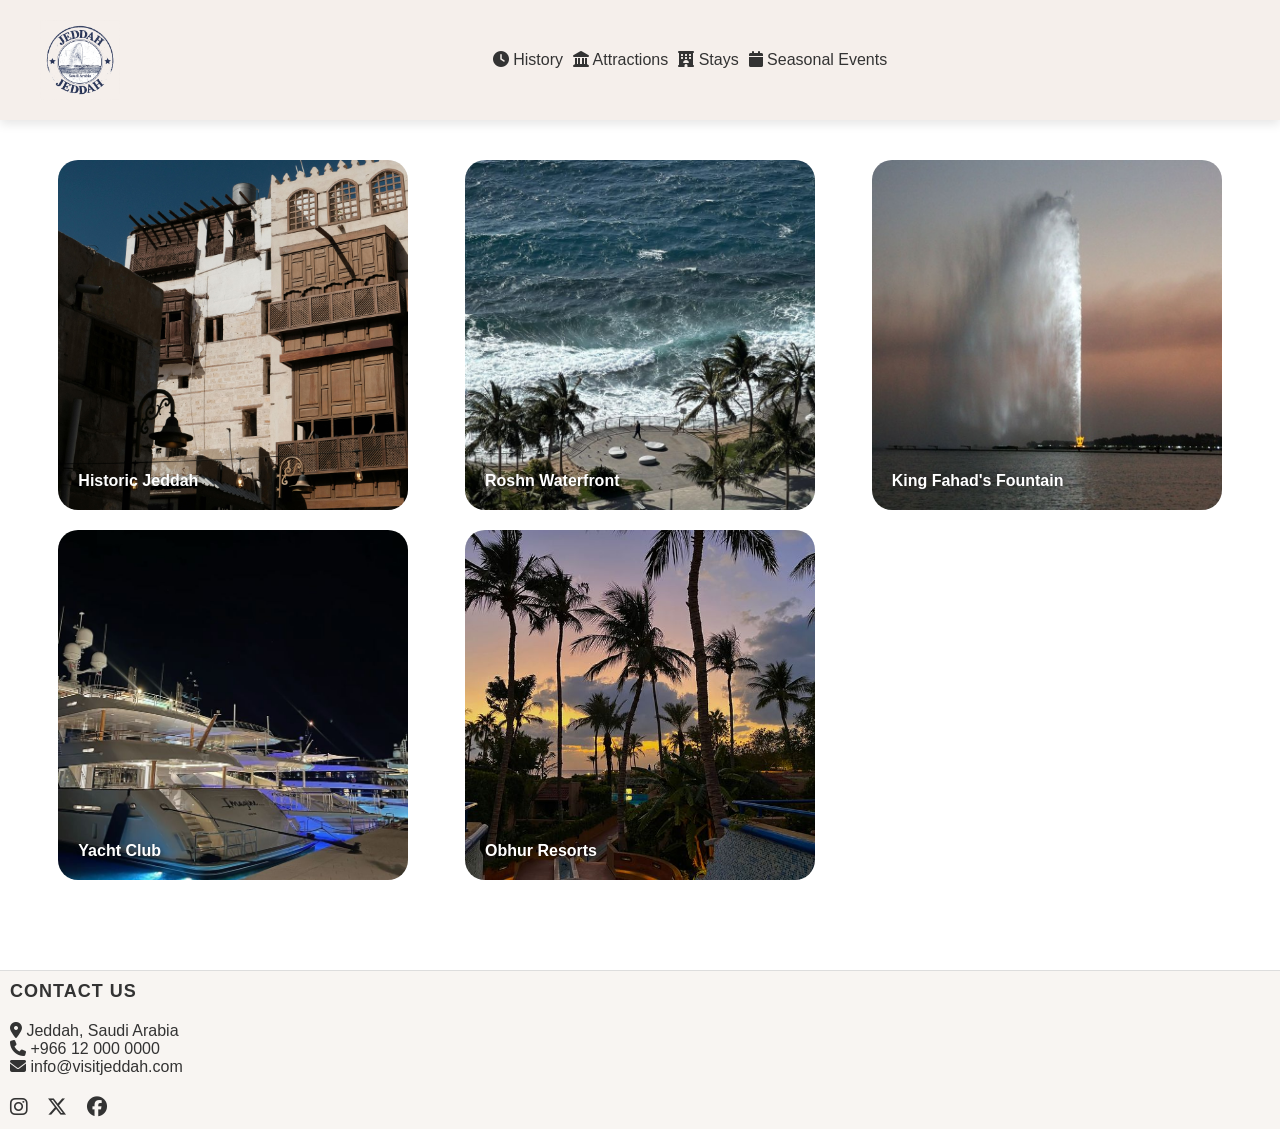
<file: HTML/attractions.html>
<!DOCTYPE html>
<html lang="en">
<head>
    <meta charset="UTF-8">
    <meta name="viewport" content="width=device-width, initial-scale=1.0">
    <title>Visit Jeddah</title> 
    <link rel="stylesheet" href="../CSS/style.css">
    <link rel="stylesheet" href="https://cdnjs.cloudflare.com/ajax/libs/font-awesome/6.5.0/css/all.min.css">
    <link rel="icon" href="../pictures/logo2.png" type="image/x-icon">
</head>

<body>
  <header class="navbar">
        <div class="logo-container">
        <img src="../pictures/logo2.png" alt="Logo">
  </div>
        <nav class="nav-links">
            <a href="history.html" class="card">
            <i class="fa-solid fa-clock"></i>
            <span>History</span>
            </a>

            <a href="test.html" class="card">
            <i class="fa-solid fa-landmark"></i>
            <span>Attractions</span>
            </a>

            <a href="stays.html" class="card">
            <i class="fa-solid fa-hotel"></i>
            <span>Stays</span>
            </a>
            
            <a href="seasonalEvents.html">
            <i class="fa-solid fa-calendar"></i>
            <span>Seasonal Events</span>
            </a>
            
  </nav>
</header>

  <div class="jeddah-grid">
    <a href=test.html" class="card-link">
      <div class="grid-card" style="background-image: url('../pictures/albald.jpg');">Historic Jeddah</div>
    </a>

    <a href="test.html" class="card-link">
      <div class="grid-card" style="background-image: url('../pictures/corniche.jpeg');">Roshn Waterfront</div>
    </a>

    <a href="test.html" class="card-link">
      <div class="grid-card" style="background-image: url('../pictures/Jeddah\ -\ KSA.jpeg');">King Fahad's Fountain</div>
    </a>
    <a href="test.html" class="card-link">
      <div class="grid-card" style="background-image: url('../pictures/yacht.jpeg');">Yacht Club</div>
    </a>

    <a href="test.html" class="card-link">
      <div class="grid-card" style="background-image: url('../pictures/beach\ in\ jeddah.jpeg');">Obhur Resorts</div>
    </a>
  </div>

<footer class="site-footer">
    <div class="footer-content">
        <div class="footer-section">
            <h4>Contact Us</h4>
            <p><i class="fa-solid fa-location-dot"></i> Jeddah, Saudi Arabia</p>
  
            <p><i class="fa-solid fa-phone"></i> +966 12 000 0000</p>
  
            <p><i class="fa-solid fa-envelope"></i> info@visitjeddah.com</p>
  
        <div class="social-icons">
            <a href="#"><i class="fa-brands fa-instagram"></i></a>
            <a href="#"><i class="fa-brands fa-x-twitter"></i></a>
            <a href="#"><i class="fa-brands fa-facebook"></i></a>
</footer>
</body>
</file>
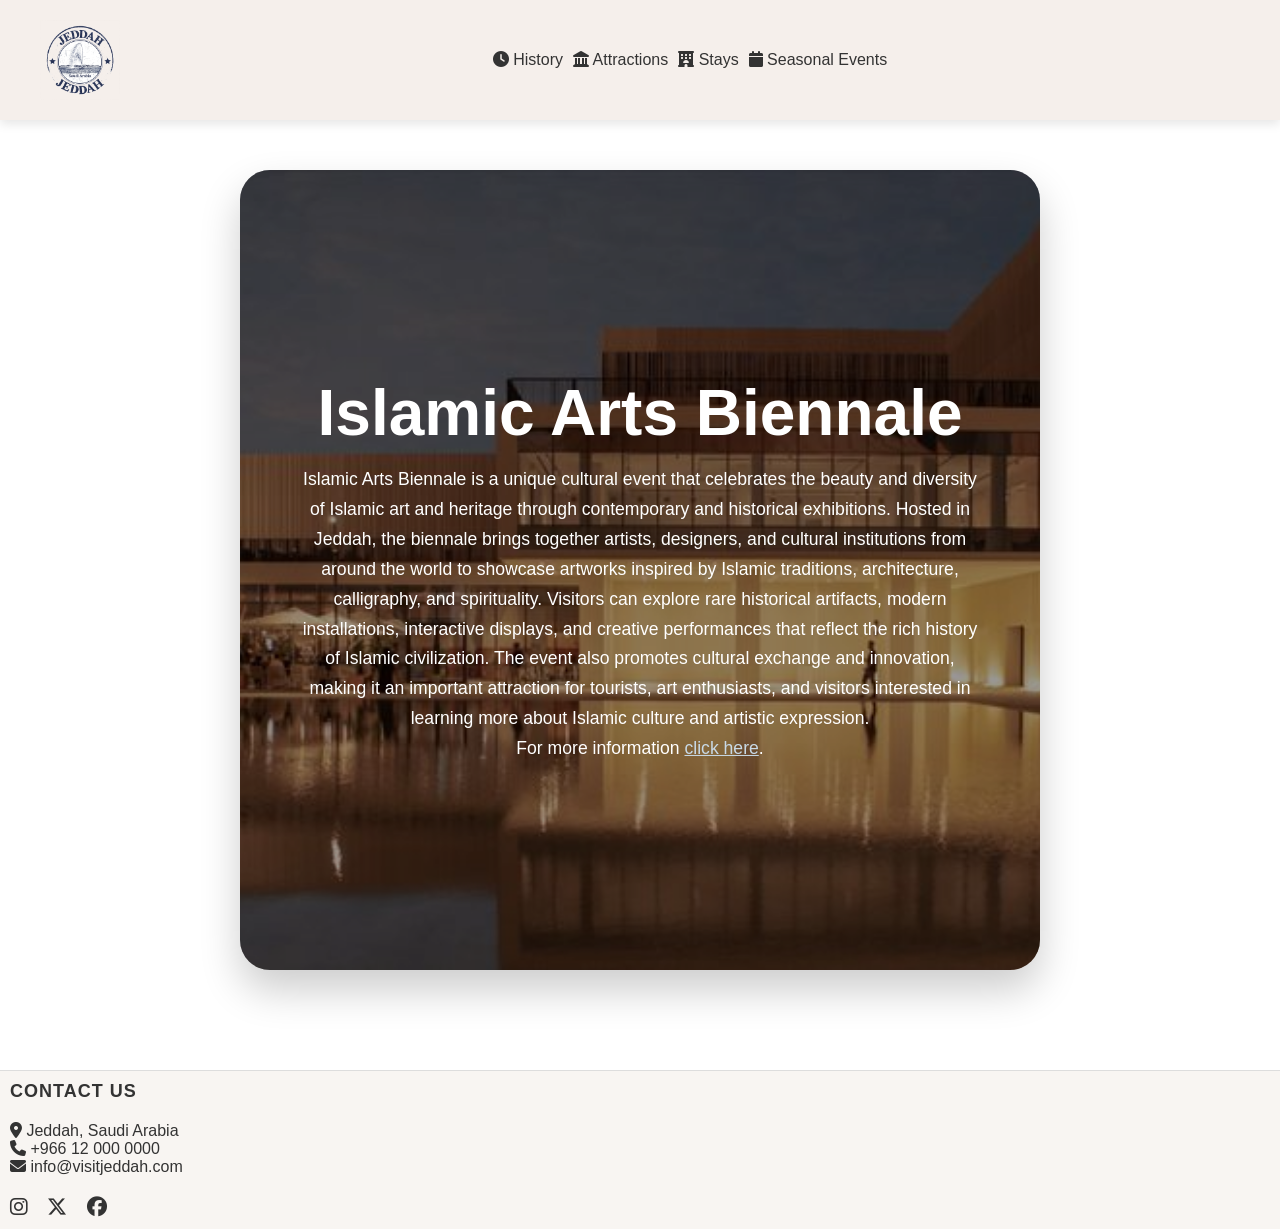
<file: HTML/biennale.html>
<!DOCTYPE html>
<html lang="en">
<head>
    <meta charset="UTF-8">
    <meta name="viewport" content="width=device-width, initial-scale=1.0">
    <title>Visit Jeddah</title>
    <link rel="stylesheet" href="../CSS/style.css">
    <link rel="stylesheet" href="https://cdnjs.cloudflare.com/ajax/libs/font-awesome/6.5.0/css/all.min.css">
    <link rel="icon" href="../pictures/logo2.png" type="image/x-icon">
</head>
<body>
  <header class="navbar">
        <div class="logo-container">
        <img src="../pictures/logo2.png" alt="Logo">
  </div>
        <nav class="nav-links">
            <a href="history.html" class="card">
            <i class="fa-solid fa-clock"></i>
            <span>History</span>
            </a>

            <a href="test.html" class="card">
            <i class="fa-solid fa-landmark"></i>
            <span>Attractions</span>
            </a>

            <a href="stays.html" class="card">
            <i class="fa-solid fa-hotel"></i>
            <span>Stays</span>
            </a>
            
            <a href="seasonalEvents.html">
            <i class="fa-solid fa-calendar"></i>
            <span>Seasonal Events</span>
            </a>

  </nav>
</header>

<section class="h-square">
  <div class="h-bg" style="background-image: url('../pictures/THE\ FIRST\ ISLAMIC\ ARTS\ BIENNAL_.jpeg');">
    <div class="h-text">
    <h1>Islamic Arts Biennale</h1>
    <p>
    Islamic Arts Biennale is a unique cultural event that celebrates the beauty and diversity of Islamic art 
    and heritage through contemporary and historical exhibitions. 
    Hosted in Jeddah, the biennale brings together artists, designers, and cultural institutions 
    from around the world to showcase artworks inspired by Islamic traditions, architecture, calligraphy,
    and spirituality. Visitors can explore rare historical artifacts, modern installations,
    interactive displays, and creative performances that reflect the rich history of Islamic civilization.
    The event also promotes cultural exchange and innovation, making it an important attraction for tourists, 
    art enthusiasts, and visitors interested in learning more about Islamic culture and artistic expression.
    </p>
    <p>
    For more information 
    <a href="https://biennale.org.sa/en/biennales/islamic-arts-biennale/islamic-arts-biennale-2025" target="_blank" style="color: #c8d9e6;">click here</a>.
</p>
    </div>
  </div>
</section>

<footer class="site-footer">
    <div class="footer-content">
        <div class="footer-section">
            <h4>Contact Us</h4>
            <p><i class="fa-solid fa-location-dot"></i> Jeddah, Saudi Arabia</p>
  
            <p><i class="fa-solid fa-phone"></i> +966 12 000 0000</p>
  
            <p><i class="fa-solid fa-envelope"></i> info@visitjeddah.com</p>
  
        <div class="social-icons">
            <a href="#"><i class="fa-brands fa-instagram"></i></a>
            <a href="#"><i class="fa-brands fa-x-twitter"></i></a>
            <a href="#"><i class="fa-brands fa-facebook"></i></a>
</footer>
</body>
</file>
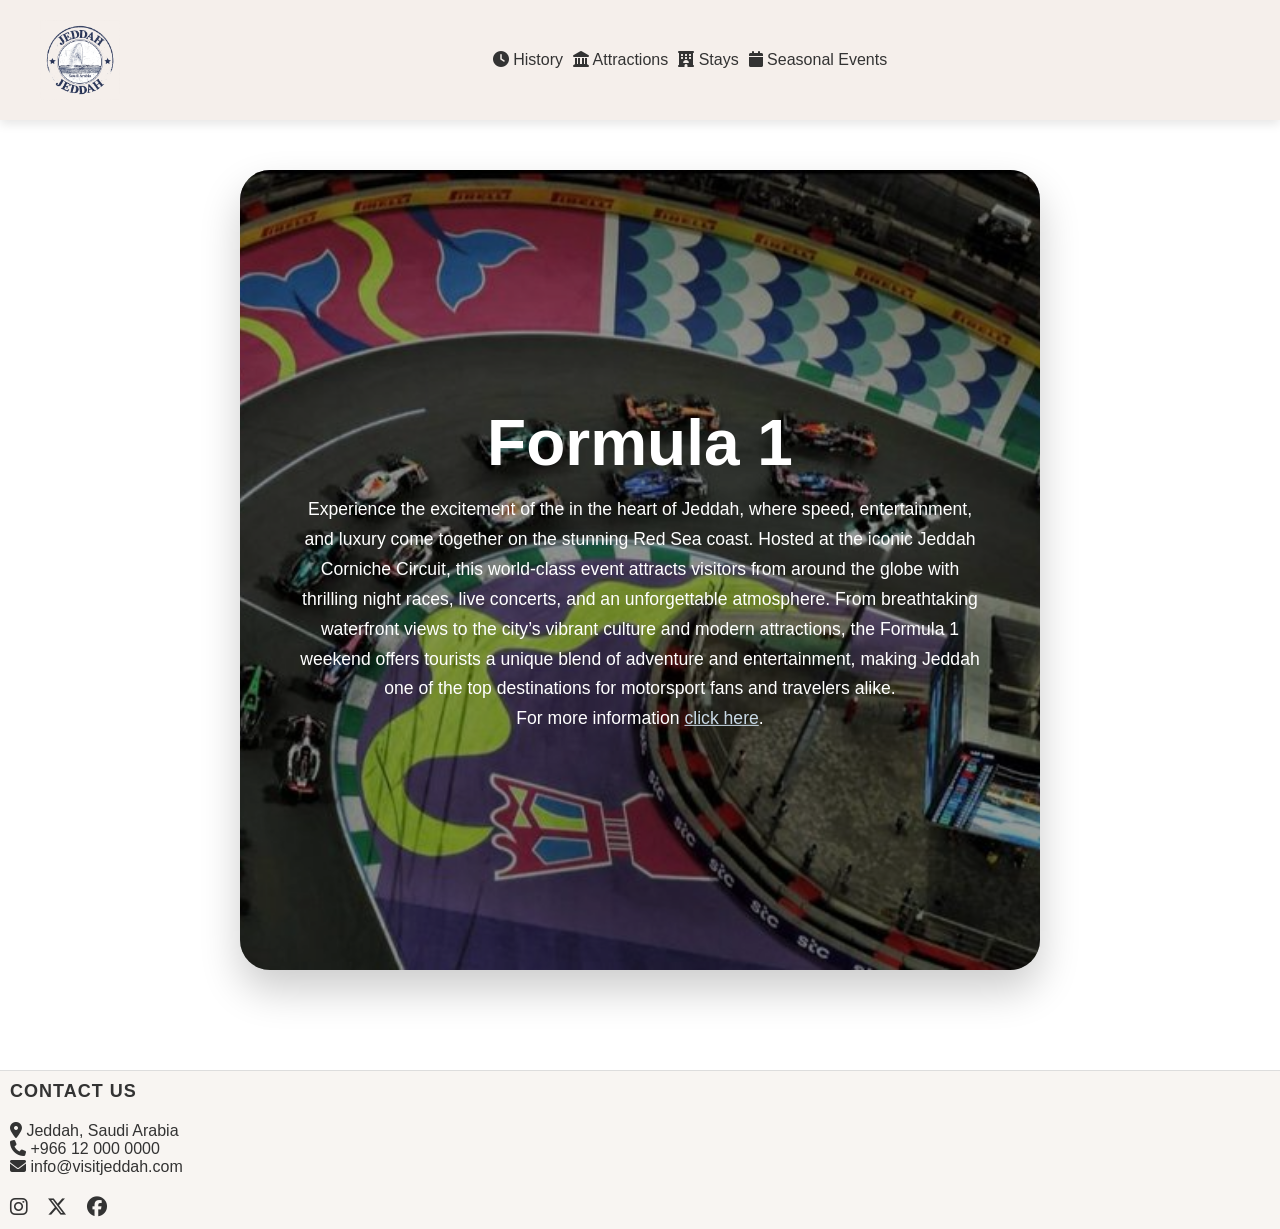
<file: HTML/formula1.html>
<!DOCTYPE html>
<html lang="en">
<head>
    <meta charset="UTF-8">
    <meta name="viewport" content="width=device-width, initial-scale=1.0">
    <title>Visit Jeddah</title>
    <link rel="stylesheet" href="../CSS/style.css">
    <link rel="stylesheet" href="https://cdnjs.cloudflare.com/ajax/libs/font-awesome/6.5.0/css/all.min.css">
    <link rel="icon" href="../pictures/logo2.png" type="image/x-icon">
</head>
<body>
  <header class="navbar">
        <div class="logo-container">
        <img src="../pictures/logo2.png" alt="Logo">
  </div>
        <nav class="nav-links">
            <a href="history.html" class="card">
            <i class="fa-solid fa-clock"></i>
            <span>History</span>
            </a>

            <a href="attractions.html" class="card">
            <i class="fa-solid fa-landmark"></i>
            <span>Attractions</span>
            </a>

            <a href="stays.html" class="card">
            <i class="fa-solid fa-hotel"></i>
            <span>Stays</span>
            </a>
            
            <a href="seasonalEvents.html">
            <i class="fa-solid fa-calendar"></i>
            <span>Seasonal Events</span>
            </a>
  </nav>
</header>

<section class="h-square">
  <div class="h-bg" style="background-image: url('../pictures/formule\ 1\ jeddah.jpeg');">
    <div class="h-text">
    <h1>Formula 1</h1>
    <p>
    Experience the excitement of the  in the heart of Jeddah, where speed, entertainment, and luxury come together
    on the stunning Red Sea coast. Hosted at the iconic Jeddah Corniche Circuit, 
    this world-class event attracts visitors from around the globe with thrilling 
    night races, live concerts, and an unforgettable atmosphere. 
    From breathtaking waterfront views to the city’s vibrant culture and modern attractions,
    the Formula 1 weekend offers tourists a unique blend of adventure and entertainment, 
    making Jeddah one of the top destinations for motorsport fans and travelers alike.
    </p>
    <p>
    For more information 
    <a href="https://saudiarabiangp.com/en" target="_blank" style="color: #c8d9e6;">click here</a>.
</p>
    </div>
  </div>
</section>


<footer class="site-footer">
    <div class="footer-content">
        <div class="footer-section">
            <h4>Contact Us</h4>
            <p><i class="fa-solid fa-location-dot"></i> Jeddah, Saudi Arabia</p>
  
            <p><i class="fa-solid fa-phone"></i> +966 12 000 0000</p>
  
            <p><i class="fa-solid fa-envelope"></i> info@visitjeddah.com</p>
  
        <div class="social-icons">
            <a href="#"><i class="fa-brands fa-instagram"></i></a>
            <a href="#"><i class="fa-brands fa-x-twitter"></i></a>
            <a href="#"><i class="fa-brands fa-facebook"></i></a>
</footer>
</body>
</file>
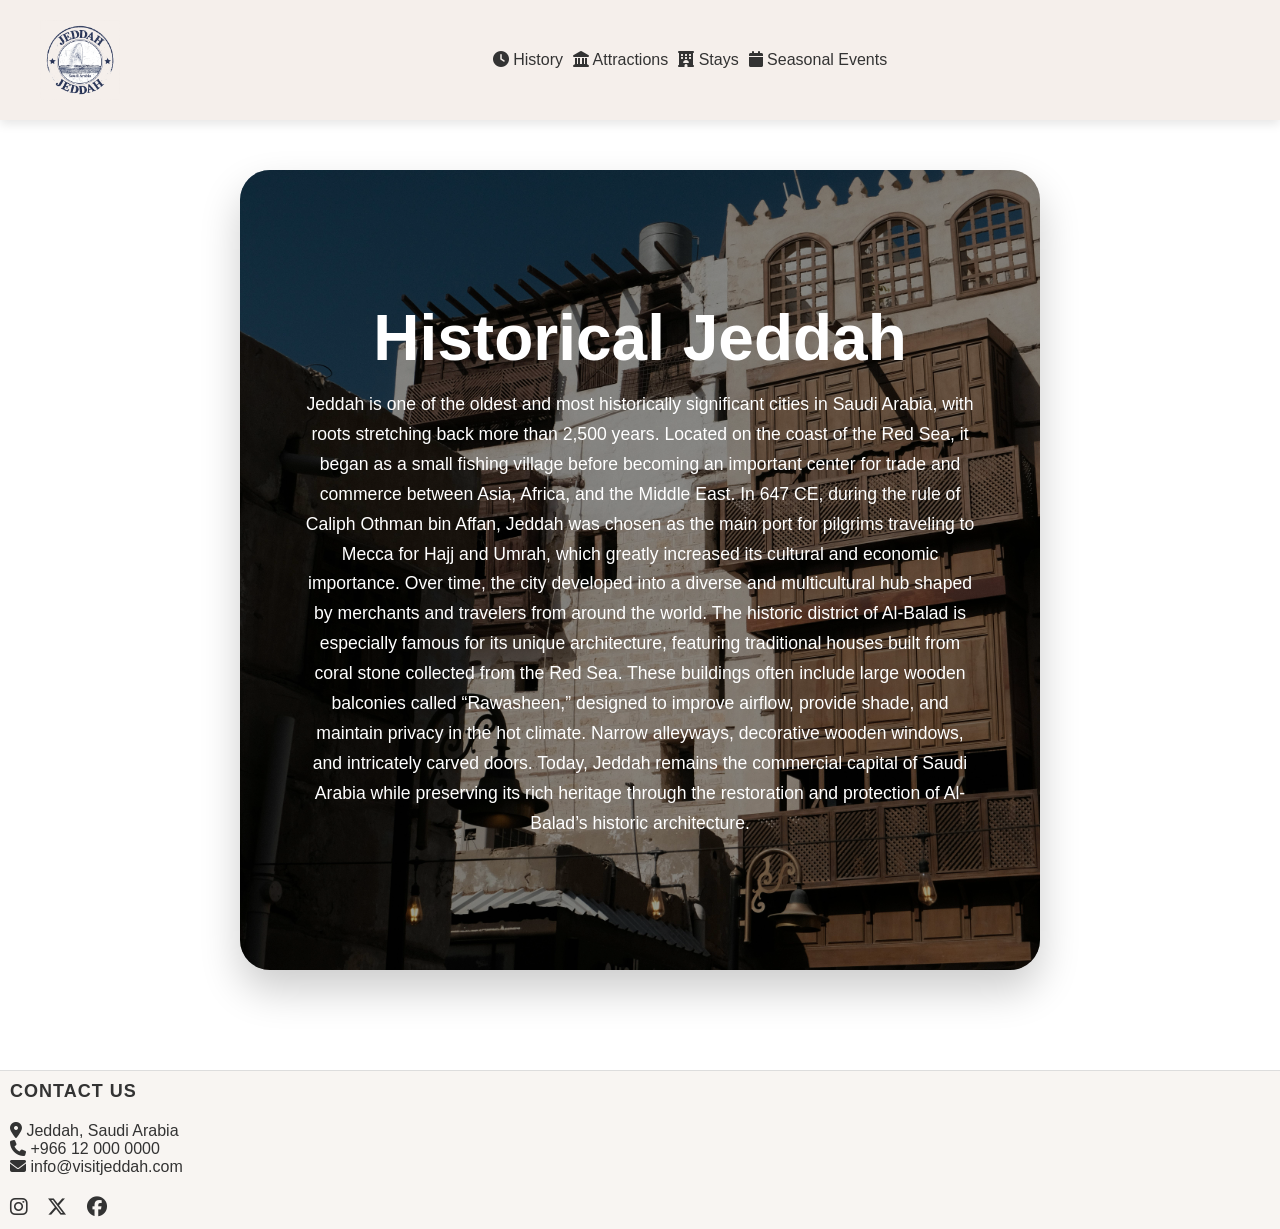
<file: HTML/history.html>
<!DOCTYPE html>
<html lang="en">
<head>
    <meta charset="UTF-8">
    <meta name="viewport" content="width=device-width, initial-scale=1.0">
    <title>Visit Jeddah</title>
    <link rel="stylesheet" href="../CSS/style.css">
    <link rel="stylesheet" href="https://cdnjs.cloudflare.com/ajax/libs/font-awesome/6.5.0/css/all.min.css">
    <link rel="icon" href="../pictures/logo2.png" type="image/x-icon">
</head>
<body>
  <header class="navbar">
        <div class="logo-container">
        <img src="../pictures/logo2.png" alt="Logo">
  </div>
        <nav class="nav-links">
            <a href="history.html" class="card">
            <i class="fa-solid fa-clock"></i>
            <span>History</span>
            </a>

            <a href="attractions.html" class="card">
            <i class="fa-solid fa-landmark"></i>
            <span>Attractions</span>
            </a>

            <a href="stays.html" class="card">
            <i class="fa-solid fa-hotel"></i>
            <span>Stays</span>
            </a>
            
            <a href="seasonalEvents.html">
            <i class="fa-solid fa-calendar"></i>
            <span>Seasonal Events</span>
            </a>
  </nav>
</header>

<section class="h-square">
  <div class="h-bg" style="background-image: url('../pictures/albald.jpg');">
    <div class="h-text">
      <h1>Historical Jeddah</h1>
      <p>
        Jeddah is one of the oldest and most historically significant cities in Saudi Arabia, 
        with roots stretching back more than 2,500 years. Located on the coast of the Red Sea, 
        it began as a small fishing village before becoming an important center for trade and commerce 
        between Asia, Africa, and the Middle East. In 647 CE, during the rule of Caliph Othman bin Affan,
        Jeddah was chosen as the main port for pilgrims traveling to Mecca for Hajj and Umrah, 
        which greatly increased its cultural and economic importance.
        Over time, the city developed into a diverse and multicultural hub shaped by merchants 
        and travelers from around the world. The historic district of Al-Balad is especially 
        famous for its unique architecture, featuring traditional houses built from coral stone 
        collected from the Red Sea. These buildings often include large wooden balconies called “Rawasheen,”
        designed to improve airflow, provide shade, and maintain privacy in the hot climate. 
        Narrow alleyways, decorative wooden windows, 
        and intricately carved doors.
        Today, Jeddah remains the commercial capital of Saudi Arabia while preserving its 
        rich heritage through the restoration and protection of Al-Balad’s historic architecture.
        </p>
    </div>
  </div>
</section>

<footer class="site-footer">
    <div class="footer-content">
        <div class="footer-section">
            <h4>Contact Us</h4>
            <p><i class="fa-solid fa-location-dot"></i> Jeddah, Saudi Arabia</p>
  
            <p><i class="fa-solid fa-phone"></i> +966 12 000 0000</p>
  
            <p><i class="fa-solid fa-envelope"></i> info@visitjeddah.com</p>
  
        <div class="social-icons">
            <a href="#"><i class="fa-brands fa-instagram"></i></a>
            <a href="#"><i class="fa-brands fa-x-twitter"></i></a>
            <a href="#"><i class="fa-brands fa-facebook"></i></a>
</footer>
</body>
</file>
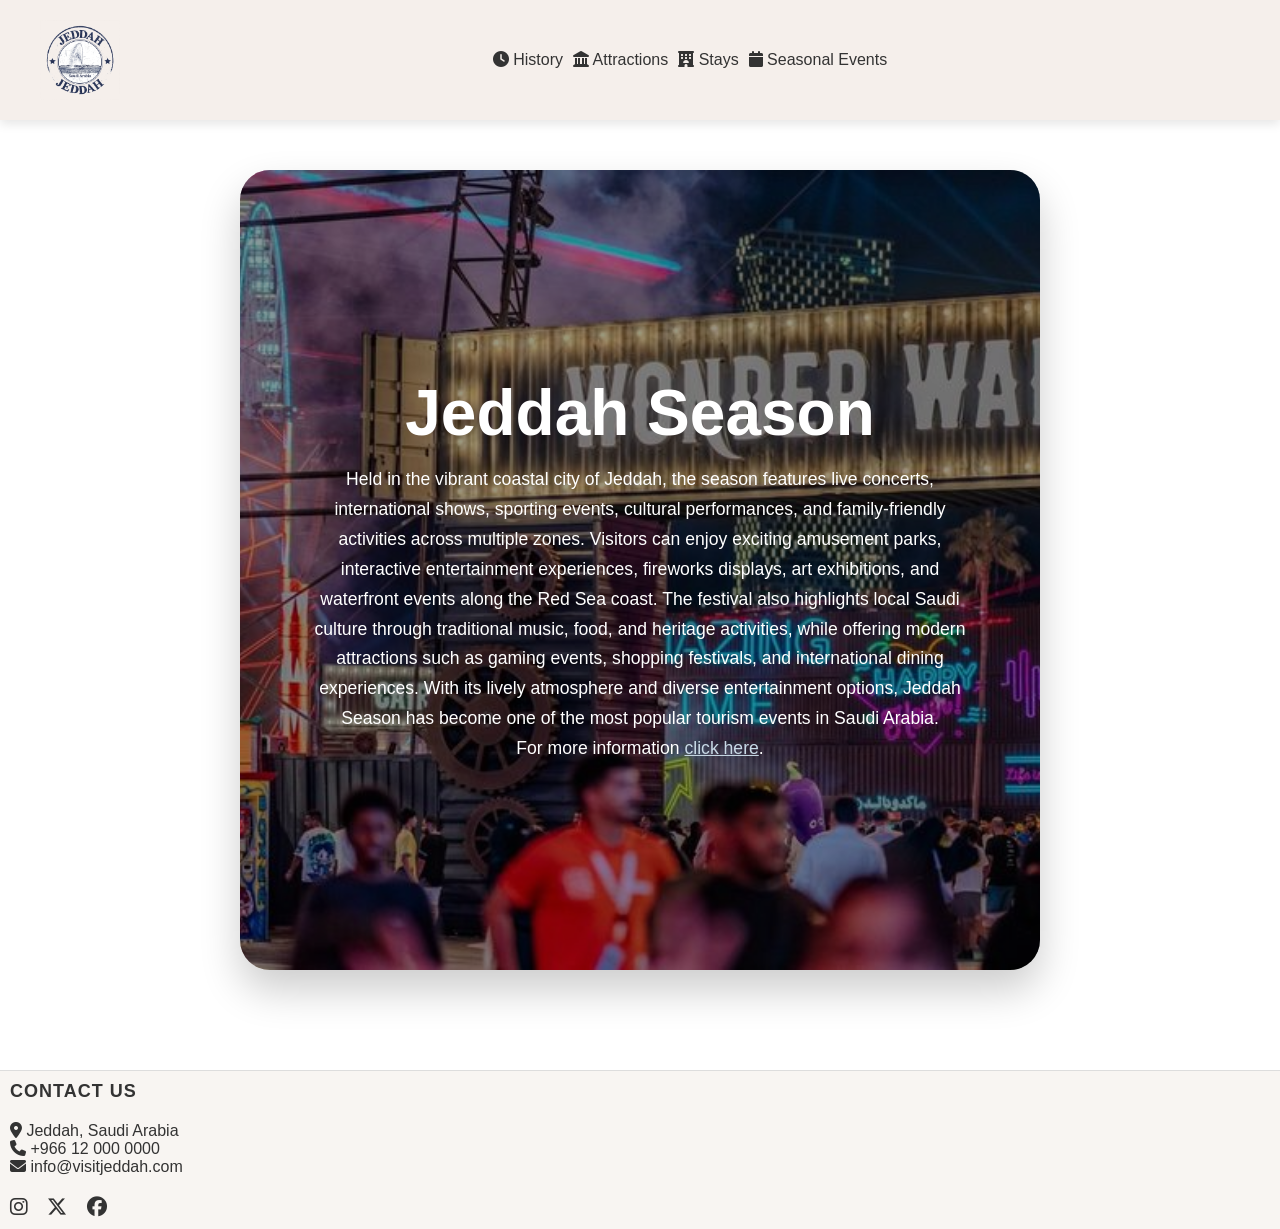
<file: HTML/Jeddahszn.html>
<!DOCTYPE html>
<html lang="en">
<head>
    <meta charset="UTF-8">
    <meta name="viewport" content="width=device-width, initial-scale=1.0">
    <title>Visit Jeddah</title>
    <link rel="stylesheet" href="../CSS/style.css">
    <link rel="stylesheet" href="https://cdnjs.cloudflare.com/ajax/libs/font-awesome/6.5.0/css/all.min.css">
    <link rel="icon" href="../pictures/logo2.png" type="image/x-icon">
</head>
<body>
  <header class="navbar">
        <div class="logo-container">
        <img src="../pictures/logo2.png" alt="Logo">
  </div>
        <nav class="nav-links">
            <a href="history.html" class="card">
            <i class="fa-solid fa-clock"></i>
            <span>History</span>
            </a>

            <a href="attractions.html" class="card">
            <i class="fa-solid fa-landmark"></i>
            <span>Attractions</span>
            </a>

            <a href="stays.html" class="card">
            <i class="fa-solid fa-hotel"></i>
            <span>Stays</span>
            </a>
            
            <a href="seasonalEvents.html">
            <i class="fa-solid fa-calendar"></i>
            <span>Seasonal Events</span>
            </a>
            
  </nav>
</header>

<section class="h-square">
  <div class="h-bg" style="background-image: url('../pictures/JeddahSeason.jpeg');">
    <div class="h-text">
    <h1>Jeddah Season</h1>
    <p>
    Held in the vibrant coastal city of Jeddah, the season features live concerts, international shows, 
    sporting events, cultural performances, and family-friendly activities across multiple zones. 
    Visitors can enjoy exciting amusement parks, interactive entertainment experiences, fireworks displays,
    art exhibitions, and waterfront events along the Red Sea coast. 
    The festival also highlights local Saudi culture through traditional music, food, and heritage activities,
    while offering modern attractions such as gaming events, shopping festivals, 
    and international dining experiences. With its lively atmosphere and diverse entertainment options, 
    Jeddah Season has become one of the most popular tourism events in Saudi Arabia.
    </p>
    <p>
    For more information 
    <a href="https://www.visitsaudi.com/en/seasons/jeddah-season" target="_blank" style="color: #c8d9e6;">click here</a>.
</p>
    </div>
  </div>
</section>

<footer class="site-footer">
    <div class="footer-content">
        <div class="footer-section">
            <h4>Contact Us</h4>
            <p><i class="fa-solid fa-location-dot"></i> Jeddah, Saudi Arabia</p>
  
            <p><i class="fa-solid fa-phone"></i> +966 12 000 0000</p>
  
            <p><i class="fa-solid fa-envelope"></i> info@visitjeddah.com</p>
  
        <div class="social-icons">
            <a href="#"><i class="fa-brands fa-instagram"></i></a>
            <a href="#"><i class="fa-brands fa-x-twitter"></i></a>
            <a href="#"><i class="fa-brands fa-facebook"></i></a>
</footer>
</body>
</file>
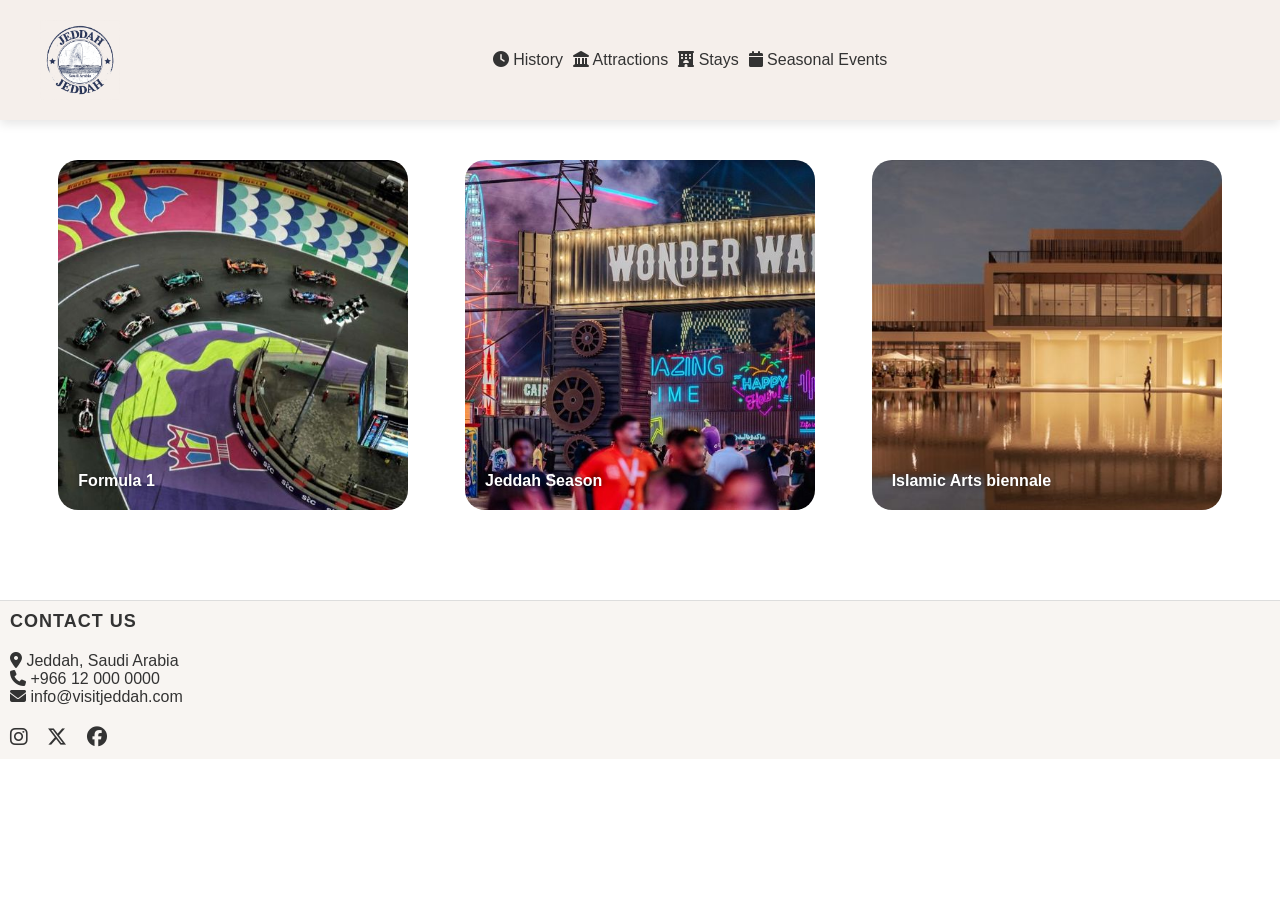
<file: HTML/seasonalEvents.html>
<!DOCTYPE html>
<html lang="en">
<head>
    <meta charset="UTF-8">
    <meta name="viewport" content="width=device-width, initial-scale=1.0">
    <title>Visit Jeddah</title>
    <link rel="stylesheet" href="../CSS/style.css">
    <link rel="stylesheet" href="https://cdnjs.cloudflare.com/ajax/libs/font-awesome/6.5.0/css/all.min.css">
    <link rel="icon" href="jeddah icon.jpeg" type="image/x-icon">
</head>
<body>
  <header class="navbar">
        <div class="logo-container">
        <img src="../pictures/logo2.png" alt="Logo">
  </div>
        <nav class="nav-links">
            <a href="history.html" class="card">
            <i class="fa-solid fa-clock"></i>
            <span>History</span>
            </a>

            <a href="attractions.html" class="card">
            <i class="fa-solid fa-landmark"></i>
            <span>Attractions</span>
            </a>

            <a href="stays.html" class="card">
            <i class="fa-solid fa-hotel"></i>
            <span>Stays</span>
            </a>
            
            <a href="seasonalEvents.html">
            <i class="fa-solid fa-calendar"></i>
            <span>Seasonal Events</span>
            </a>
            
  </nav>
</header>

<div class="jeddah-grid">
    <a href="formula1.html" class="card-link">
      <div class="grid-card" style="background-image: url('../pictures/formule\ 1\ jeddah.jpeg');">Formula 1</div>
    </a>

    <a href="Jeddahszn.html" class="card-link">
      <div class="grid-card" style="background-image: url('../pictures/JeddahSeason.jpeg');">Jeddah Season</div>
    </a>

    <a href="biennale.html" class="card-link">
      <div class="grid-card" style="background-image: url('../pictures/THE\ FIRST\ ISLAMIC\ ARTS\ BIENNAL_.jpeg');">Islamic Arts biennale</div>
    </a>
  </div>

<footer class="site-footer">
    <div class="footer-content">
        <div class="footer-section">
            <h4>Contact Us</h4>
            <p><i class="fa-solid fa-location-dot"></i> Jeddah, Saudi Arabia</p>
  
            <p><i class="fa-solid fa-phone"></i> +966 12 000 0000</p>
  
            <p><i class="fa-solid fa-envelope"></i> info@visitjeddah.com</p>
  
        <div class="social-icons">
            <a href="#"><i class="fa-brands fa-instagram"></i></a>
            <a href="#"><i class="fa-brands fa-x-twitter"></i></a>
            <a href="#"><i class="fa-brands fa-facebook"></i></a>
</footer>
</body>
</file>
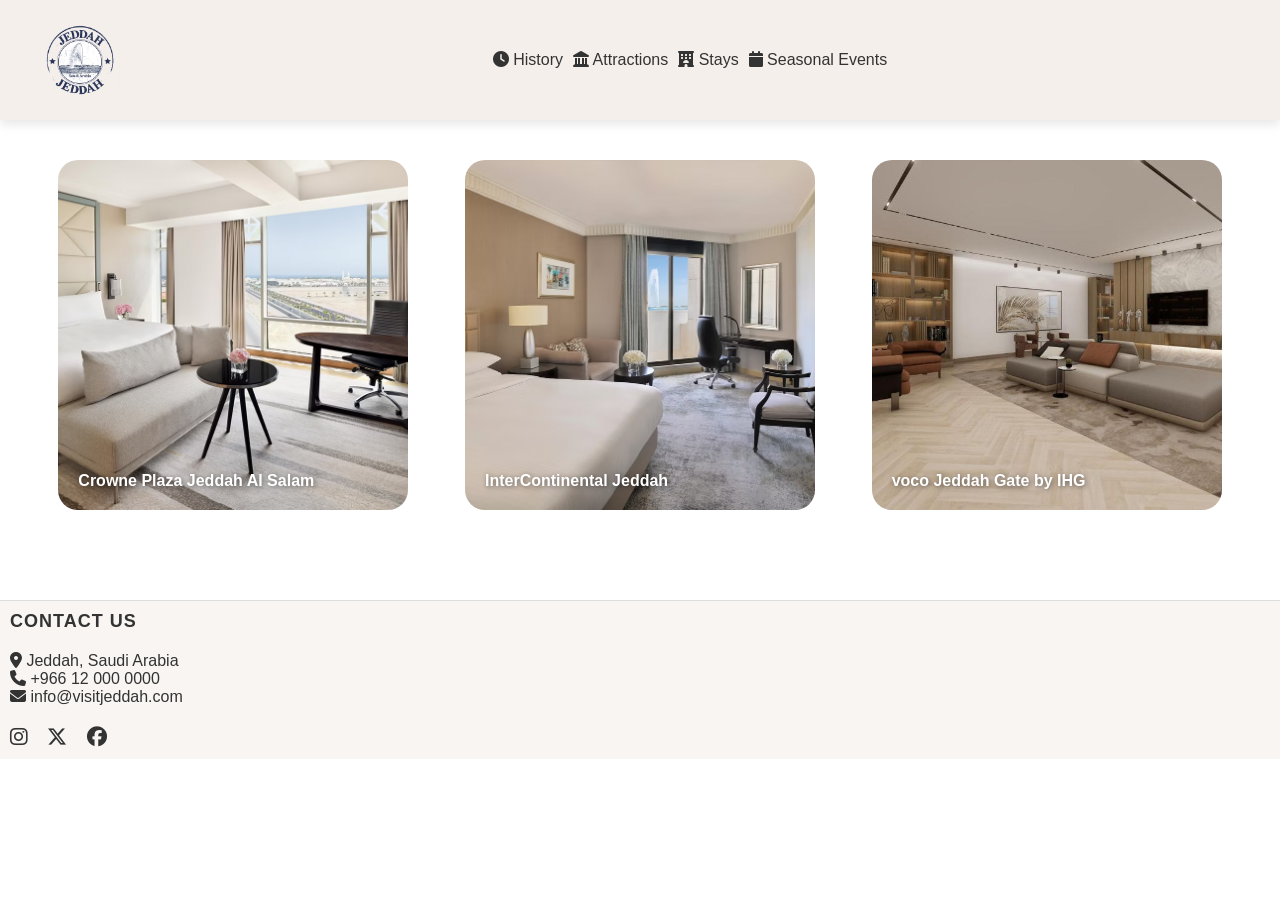
<file: HTML/stays.html>
<!DOCTYPE html>
<html lang="en">
<head>
    <meta charset="UTF-8">
    <meta name="viewport" content="width=device-width, initial-scale=1.0">
    <title>Visit Jeddah</title>
    <link rel="stylesheet" href="../CSS/style.css">
    <link rel="stylesheet" href="https://cdnjs.cloudflare.com/ajax/libs/font-awesome/6.5.0/css/all.min.css">
    <link rel="icon" href="jeddah icon.jpeg" type="image/x-icon">
</head>

<body>
  <header class="navbar">
    <div class="logo-container">
    <img src="../pictures/logo2.png" alt="Logo">
    </div>
        <nav class="nav-links">
            <a href="history.html" class="card">
            <i class="fa-solid fa-clock"></i>
            <span>History</span>
            </a>

            <a href="attractions.html" class="card">
            <i class="fa-solid fa-landmark"></i>
            <span>Attractions</span>
            </a>

            <a href="stays.html" class="card">
            <i class="fa-solid fa-hotel"></i>
            <span>Stays</span>
            </a>
            
            <a href="seasonalEvents.html">
            <i class="fa-solid fa-calendar"></i>
            <span>Seasonal Events</span>
            </a>
       
  </nav>
</header>

  <div class="jeddah-grid">
    <a href=https://www.booking.com/Share-Z3OBP5" class="card-link">
      <div class="grid-card" style="background-image: url('../pictures/crowne-plaza-jeddah-7990238465-4x3.avif');">Crowne Plaza Jeddah Al Salam</div>
    </a>

    <a href="https://www.booking.com/hotel/sa/intercontinental-jeddah.html" class="card-link">
      <div class="grid-card" style="background-image: url('../pictures/intercontinental-jeddah-10192426276-4x3.avif');">InterContinental Jeddah</div>
    </a>

    <a href="https://www.booking.com/Share-Ikje6C" class="card-link">
      <div class="grid-card" style="background-image: url('../pictures/voco.jpg');">voco Jeddah Gate by IHG</div>
    </a>
  </div>

<footer class="site-footer">
    <div class="footer-content">
        <div class="footer-section">
            <h4>Contact Us</h4>
            <p><i class="fa-solid fa-location-dot"></i> Jeddah, Saudi Arabia</p>
            <p><i class="fa-solid fa-phone"></i> +966 12 000 0000</p>
            <p><i class="fa-solid fa-envelope"></i> info@visitjeddah.com</p>
        <div class="social-icons">
            <a href="#"><i class="fa-brands fa-instagram"></i></a>
            <a href="#"><i class="fa-brands fa-x-twitter"></i></a>
            <a href="#"><i class="fa-brands fa-facebook"></i></a>
</footer>
</body>
</file>
<file: CSS/style.css>
* {
  margin: 0;
  padding: 0;
  box-sizing: border-box;
}

@keyframes slide {
  0% {
    transform: translateX(0);
  }
  33% {
    transform: translateX(-100%);
  }
  66% {
    transform: translateX(-200%);
  }
  100% {
    transform: translateX(0);
  }
}

body {
  font-family: Arial, sans-serif;
}

.navbar {
  display: flex;
  align-items: center;
  padding: 10px 30px;
  background-color: #f5efeb;
  box-shadow: 0 4px 10px rgba(0, 0, 0, 0.1);
  position: sticky;
  top: 0;
  z-index: 1000;
}

.logo-container img {
  height: 60px !important; 
  width: auto !important;
}


.nav-links {
  flex: 1; 
  display: flex;
  justify-content: center; 
  gap: 10px; 
}


.nav-links a {
  text-decoration: none;
  color: #333;
  font-weight: 500;
  font-family: Arial, sans-serif;
  white-space: nowrap; 
  transition: color 0.3s;
}

.nav-links a:hover {
  color: #c8d9e6; 
}


.logo-container img {
  height: 80px !important; 
  width: auto !important; 
  display: block;
}

.logo-container {
  margin-right: auto;
  padding: 10px;
}

.logo-container img {
  max-height: 80px;
  width: auto;
  object-fit: contain;
}

img {
  width: 100%;
  display: block;
}


.slides {
  position: relative;
  width: 100%;
}

.slides img {
  width: 100%;
  display: block; 
}


.hero-text {
  position: absolute !important;
  top: 85% !important; 
  left: 50% !important; 
  transform: translate(-50%, -50%) !important; 

  text-align: center;
  color: white;
  width: 100%; 
}

.hero-text h1 {
  font-size: 4rem; 
  margin: 0;
  text-shadow: 2px 2px 15px rgba(0, 0, 0, 0.5); 
}

.hero-text p {
  font-size: 1.5rem;
  text-shadow: 1px 1px 10px rgba(0, 0, 0, 0.5);
}

.jeddah-grid {
  display: grid !important;
  grid-template-columns: repeat(3, 1fr);
  gap: 20px;
  padding: 40px;
  max-width: 2000px;
  margin: 0 auto;
  align-items: start;
  justify-items: center;
}

.card-link {
  display: block;
  text-decoration: none;
  width: 100%; 
  max-width: 350px; 
}

.grid-card {
  background-size: cover;
  background-position: center;
  border-radius: 20px;
  display: flex;
  align-items: flex-end;
  padding: 20px;
  color: white;
  font-family: sans-serif;
  font-weight: bold;
  position: relative;

  aspect-ratio: 1 / 1;
  width: 100%;

  text-shadow: 1px 1px 5px rgba(0, 0, 0, 0.5);
  transition:
    transform 0.3s ease,
    box-shadow 0.3s ease;
}

.site-footer {
  background-color: #f8f5f2;
  color: #333;
  padding: 10px;
  margin-top: 50px; 
  border-top: 1px solid #ddd;
}

.footer-section h4 {
  font-size: 18px;
  margin-bottom: 20px;
  text-transform: uppercase;
  letter-spacing: 1px;
}

.social-icons {
  margin-top: 20px;
}

.social-icons a {
  font-size: 20px;
  margin-right: 15px;
  color: #333;
  transition: color 0.3s;
}

.social-icons a:hover {
  color: #c5a059; 
}

.h-square {
  width: 100%;
  padding: 50px 0; 
  display: flex;
  justify-content: center;
}

.h-bg {
  width: 90%; 
  max-width: 800px;
  min-height: 800px; 

  background-size: cover;
  background-position: center;
  border-radius: 30px; 

  position: relative;
  overflow: hidden;
  box-shadow: 0 20px 40px rgba(0, 0, 0, 0.2);
}

.h-bg::after {
  content: "";
  position: absolute;
  top: 0;
  left: 0;
  right: 0;
  bottom: 0;
  background: rgba(0, 0, 0, 0.4); 
}

.h-text h1 {
  font-size: clamp(2rem, 5vw, 4rem); 
  margin-bottom: 15px;
}

.h-text p {
  line-height: 1.7;
  font-size: 1.1rem;
}

.h-text {
  position: absolute;
  top: 50%;
  left: 50%;
  transform: translate(-50%, -50%);

  z-index: 2;
  color: white;
  text-align: center;

  width: 85%;
}

.card-link {
  text-decoration: none; 
  color: inherit; 
  display: block; 
}

.card-link:hover .grid-card {
  transform: translateY(-10px); 
  filter: brightness(1.1); 
}
</file>
